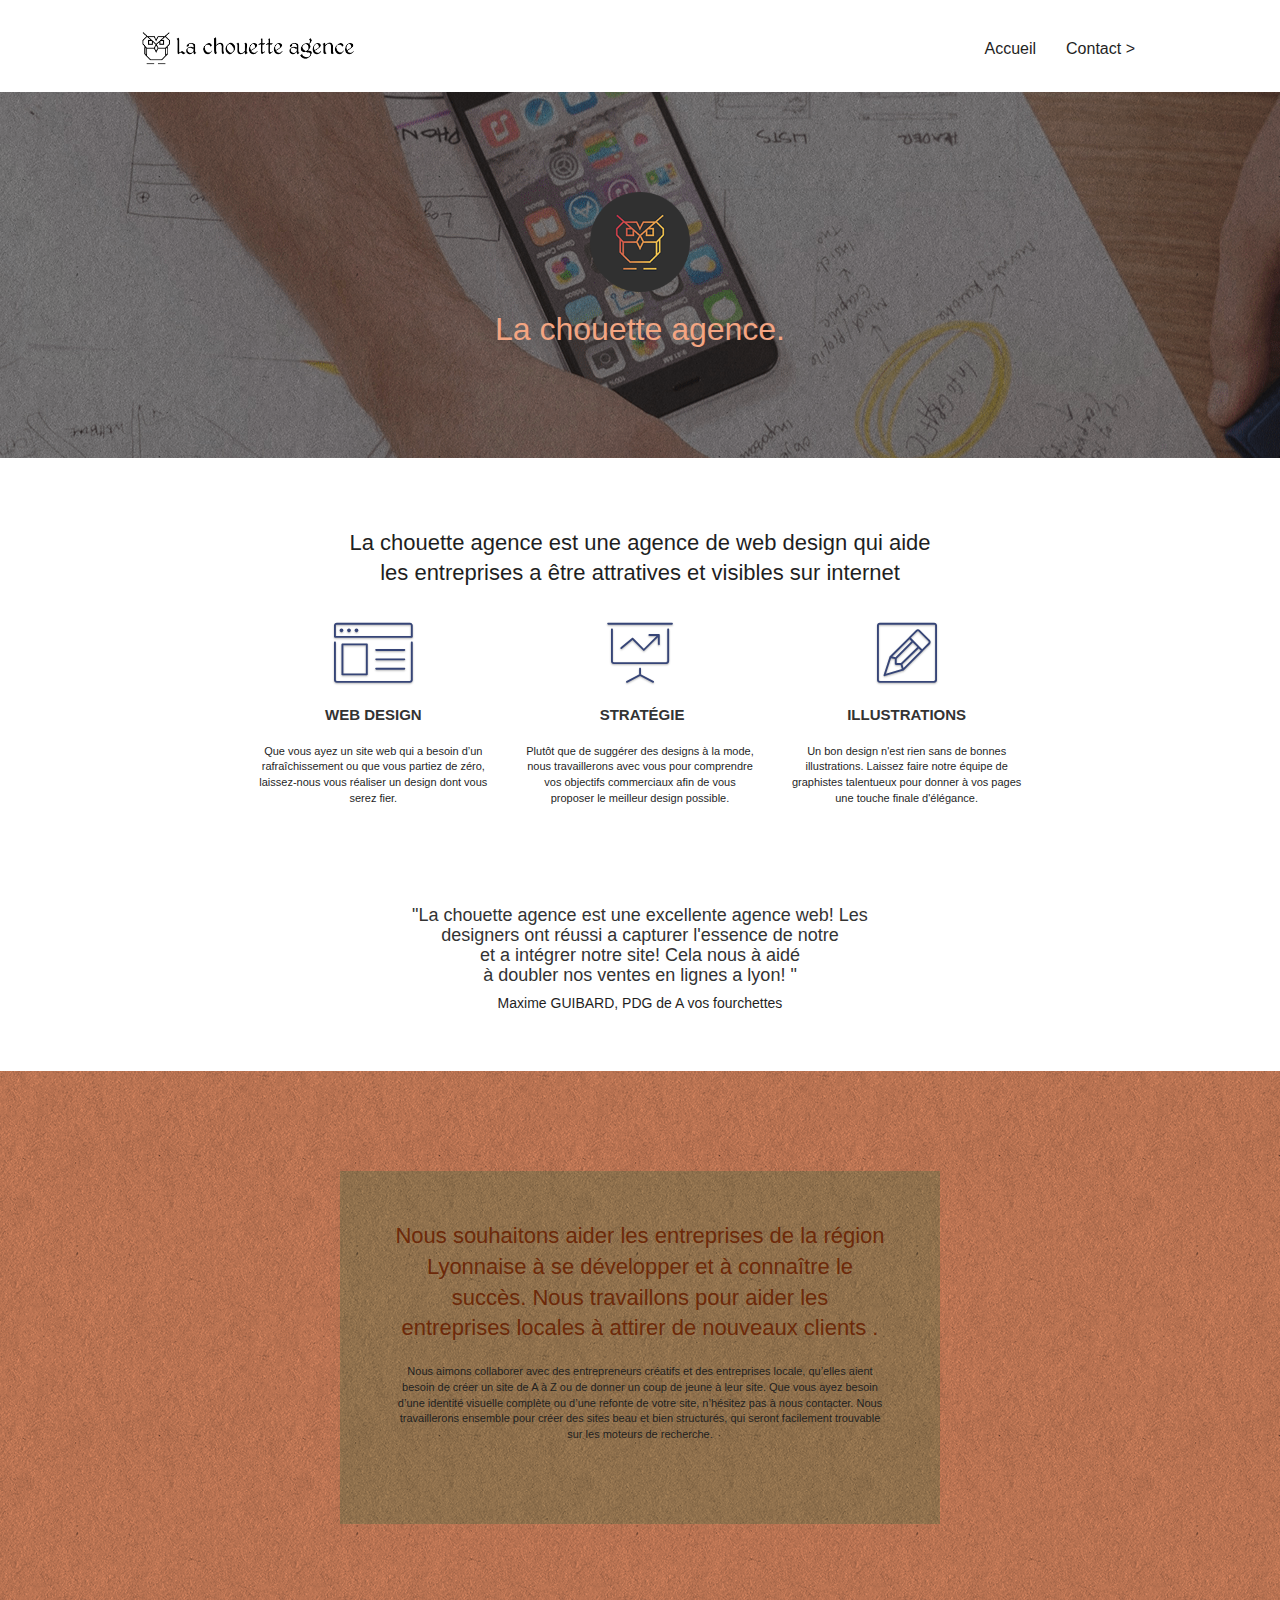
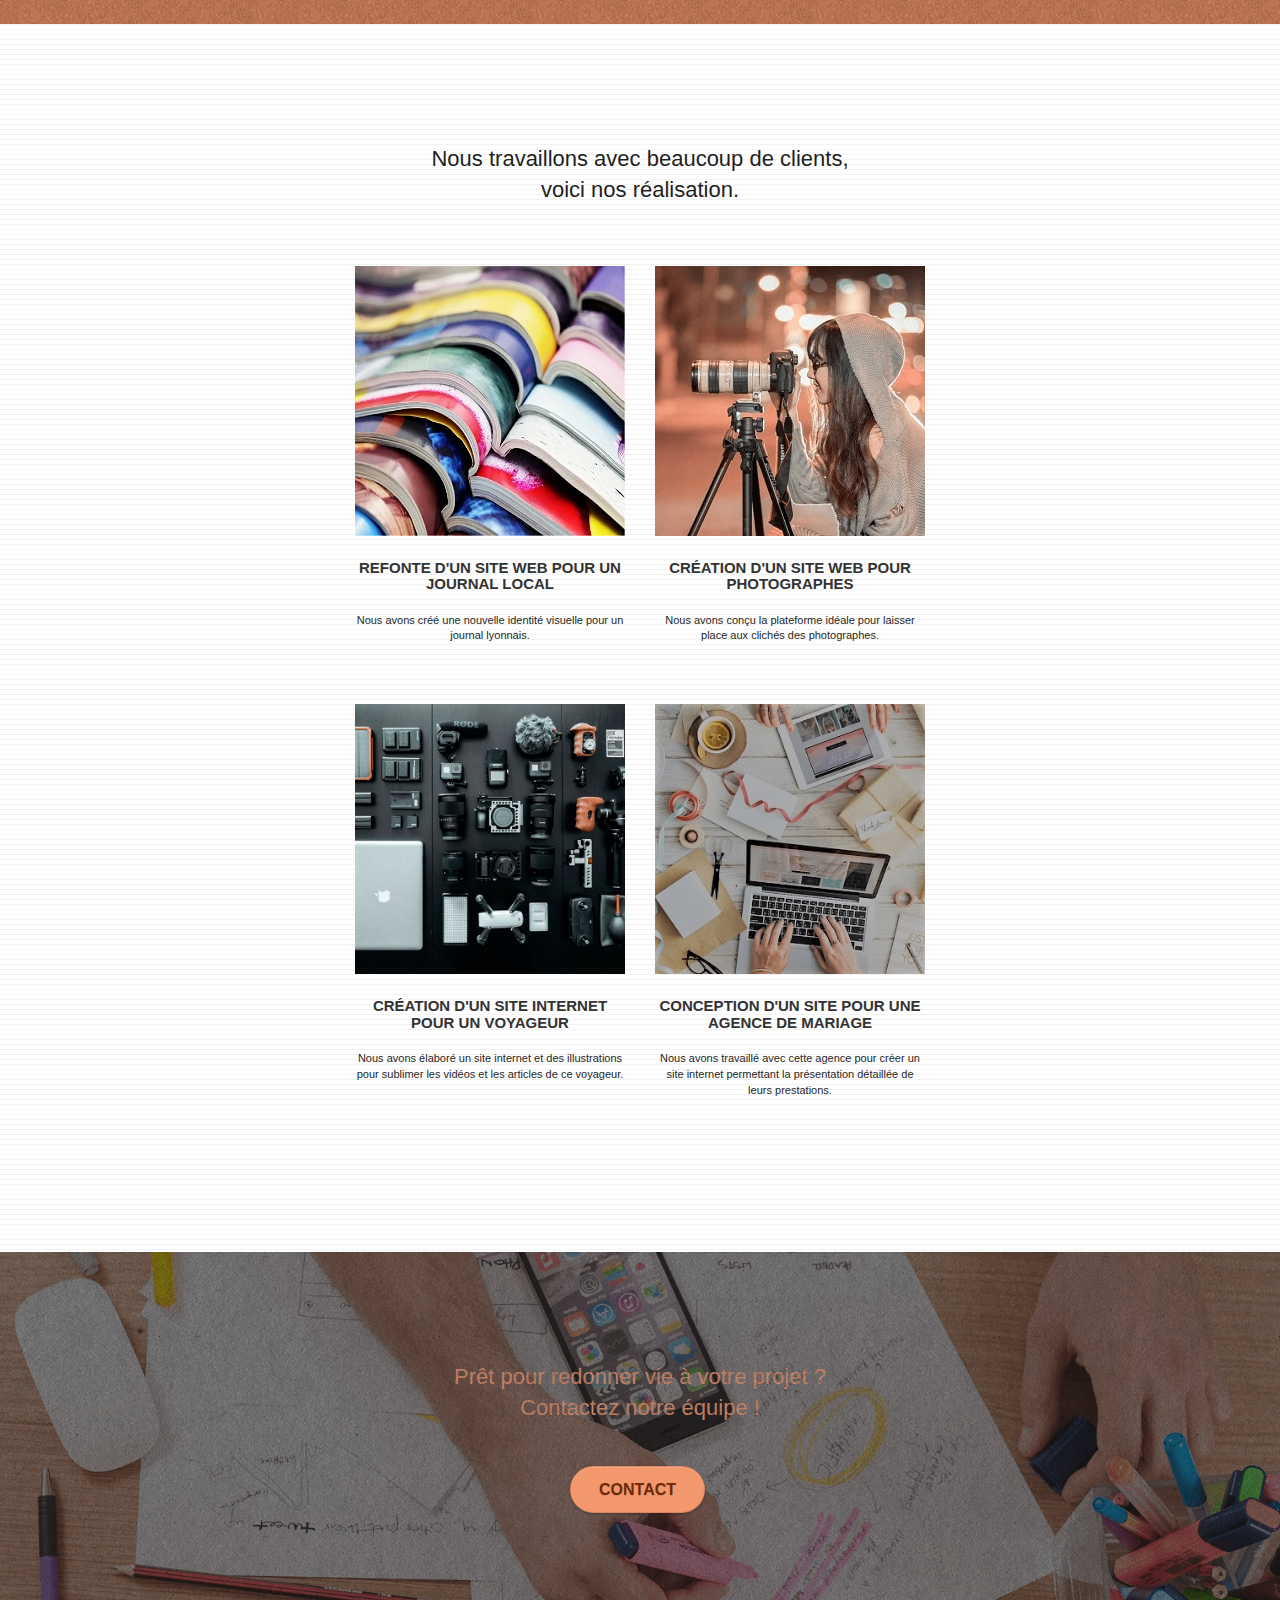
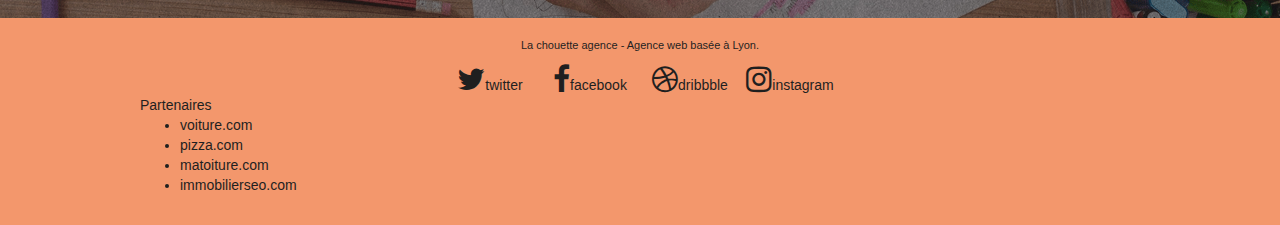
<file: index.html>
<!doctype html>
<html lang="fr" prefix="og: http://ogp.me/ns#">
<head>

	<meta property="og:title" content="la chouette agence" />
	<meta property="og:type" content="site" />
	<meta property="og:url" content="https://fredericklouison.github.io/la-chouette-agence/index.html" />
	<meta property="og:image" content="https://fredericklouison.github.io/la-chouette-agence/img/logo.png" />

	<meta name="twitter:card" content="product">
	<meta name="twitter:site" content="@lachouetteagence">
	<meta name="twitter:title" content="la chouette agence">
	<meta name="twitter:description" content="Nous sommes ravis que vous souhaitiez collaborer avec notre agence.Parlez-nous de votre projet en complétant le formulaire ci-dessous.">
	<meta name="twitter:image" content="https://fredericklouison.github.io/la-chouette-agence/img/logo.png">
	
    <meta charset="utf-8">
    <meta name="keywords" content="Entreprise webdesign lyon,seo, google, site web, site internet, agence design Lyon">
    <meta name="description" content="Nous aimons collaborer avec des entrepreneurs créatifs et des entreprises locale, qu’elles aient besoin de créer un site de A à Z ou de donner un coup de jeune à leur site.">
    <meta name="viewport" content="width=device-width, initial-scale=1.0, viewport-fit=cover">
    <link rel="shortcut icon" type="image/png" href="favicon.jpg">
    
	<link rel="stylesheet" type="text/css" href="./css/bootstrap.min.css">
	<link rel="stylesheet" type="text/css" href="style.css">
	<link rel="stylesheet" type="text/css" href="./css/font-awesome.css">
	<link rel="stylesheet" type="text/css" href="./css/et-line.css">
	
    
	<script src="./js/jquery-2.1.0.js"async></script>
	<script src="./js/bootstrap.min.js" async></script>
	<script src="./js/blocs.min.js" async></script>
	<script src="./js/jquery.touchSwipe.js" async></script>
	<script src="./js/gmaps.js" async></script>
    <title>Entreprise webdesign Lyon-La chouette agence </title>

    
<!-- Analytics -->
 
<!-- Analytics END -->
    
</head>
<body>
<!-- Principal conteneur -->
<div class="page-container">
    
<!-- bloc-0 -->
<div class="bloc bgc-white l-bloc " id="bloc-0">
	<div class="container bloc-sm">

		<nav class="navbar row">
			<div class="navbar-header">
				
				<a class="navbar-brand" href="index.html"><img src="img/la-chouette-agence.png" alt="lyon web design logo agence web meilleure agence" height="40" /></a>
				<button id="nav-toggle" type="button" class="ui-navbar-toggle navbar-toggle" data-toggle="collapse" data-target=".navbar-1">
					<span class="sr-only">Toggle navigation</span><span class="icon-bar"></span><span class="icon-bar"></span><span class="icon-bar"></span>
				</button>
			</div>
			<div class="collapse navbar-collapse navbar-1 special-dropdown-nav">
				<ul class="site-navigation nav navbar-nav">
					<li>
						<a href="index.html">Accueil</a>
					</li>
					<li>
						<a href="contact.html">Contact &gt;</a>
					</li>
				</ul>
			</div>
		</nav>
	</div>
</div>
<!-- bloc-0 END -->

<!-- bloc-1-presentation -->
<div class="bloc bgc-dark-slate-blue bg-banniere d-bloc bg-t-edge bloc-bg-texture texture-paper b-parallax" id="bloc-1-hero">
	<div class="container bloc-lg">
		<div class="row tight-width-whitespace">
			<div class="col-sm-12">
				<img src="img/logo.png" class="center-block image-resize-mode" width="100" alt="La chouette agence, agence web lyon, création logo lyon" />
				<h1 class="text-center hero-bloc-text tc-yellow ">
					La chouette agence.
				</h1>
				
			</div>
		</div>
	</div>
</div>
<!-- bloc-1-presentation END -->

<!-- bloc-2-services -->
<div class="bloc bgc-white l-bloc" id="bloc-2-services">
	<div class="container bloc-md">
		<div class="row">
			<div class="col-sm-12 text-center">
				<H2>La chouette agence est une agence de web design qui aide <br> les entreprises a être attratives et visibles sur internet</H2>
			</div>
		</div>
		<div class="row voffset-lg med-width-whitespace">
			<div class="col-sm-4">
				<div class="text-center">
					<span class="et-icon-browser sm-shadow icon-dark-slate-blue icons icon-lg"></span>
				</div>
				<h3 class="mg-md text-center">
					Web design
				</h3>
				<p class="text-center ">
					Que vous ayez un site web qui a besoin d&rsquo;un rafraîchissement ou que vous partiez de zéro, laissez-nous vous réaliser un design dont vous serez fier.
				</p>
			</div>
			<div class="col-sm-4">
				<div class="text-center">
					<span class="et-icon-presentation sm-shadow icon-dark-slate-blue icons icon-lg"></span>
				</div>
				<h3 class="mg-md text-center">
					&nbsp;Stratégie
				</h3>
				<p class="text-center ">
					Plutôt que de suggérer des designs à la mode, nous travaillerons avec vous pour comprendre vos objectifs commerciaux afin de vous proposer le meilleur design possible.<br>
				</p>
			</div>
			<div class="col-sm-4">
				<div class="text-center">
					<span class="et-icon-edit sm-shadow icon-dark-slate-blue icons icon-lg"></span>
				</div>
				<h3 class="mg-md text-center">
					Illustrations
				</h3>
				<p class="text-center ">
					Un bon design n'est rien sans de bonnes illustrations. Laissez faire notre équipe de graphistes talentueux pour donner à vos pages une touche finale d'élégance.
				</p>
			</div>
		</div>
		<div class="row voffset-lg voffset">
			<div class="col-xs-12 col-md-8 col-md-offset-2 text-center">
				<h4>"La chouette agence est une excellente agence web! Les <br> designers ont réussi a capturer l'essence de notre <br> et a intégrer notre site! Cela nous à aidé <br> à doubler nos ventes en lignes a lyon! "</h4>
				<h5>Maxime GUIBARD, PDG de A vos fourchettes</h5>
			</div>
		</div>
	</div>
</div>
<!-- bloc-2-services END -->

<!-- bloc-3-what-i-do -->
<div class="bloc tc-white bgc-atomic-tangerine bg-presentation d-bloc bloc-bg-texture texture-paper b-parallax" id="bloc-3-what-i-do">
	<div class="container bloc-lg">
		<div class="row tight-width-whitespace black-background">
			<div class="col-sm-12">
				<h2 class="mg-md text-center tc-white">
					Nous souhaitons aider les entreprises de la région Lyonnaise à se développer et à connaître le succès. Nous travaillons pour aider les entreprises locales à attirer de nouveaux clients .<br>
				</h2>
				<p class="text-center white">
					Nous aimons collaborer avec des entrepreneurs créatifs et des entreprises locale, qu’elles aient besoin de créer un site de A à Z ou de donner un coup de jeune à leur site. Que vous ayez besoin d’une identité visuelle complète ou d’une refonte de votre site, n’hésitez pas à nous contacter. Nous travaillerons ensemble pour créer des sites beau et bien structurés, qui seront facilement trouvable sur les moteurs de recherche. <br><br><br>
				</p>
			</div>
		</div>
	</div>
</div>
<!-- bloc-3-what-i-do END -->

<!-- bloc-4-portfolio -->
<div class="bloc bgc-white bg-lines-h2-bg bg-repeat l-bloc" id="bloc-4-portfolio">
	<div class="container bloc-lg">
		<div class="row">
			<div class="col-sm-12 text-center">
				<h2>Nous travaillons avec beaucoup de clients, <br> voici nos réalisation.</h2>
			</div>
		</div>
		<div class="row tight-width-whitespace portfolio-row">
			<div class="col-sm-6">
				<a href="#" data-lightbox="img/1.png" data-gallery-id="gallery-1" data-caption="Refonte d'un site web pour un journal local" data-frame="snapshot-lb"><img src="img/1.png" alt="lyon web design logo agence web meilleure agence et refonte site web journal" class="img-responsive portfolio-thumb" /></a>
				<h3 class="mg-md text-center">
					Refonte d'un site web pour un journal local
				</h3>
				<p class="text-center">
					Nous avons créé une nouvelle identité visuelle pour un journal lyonnais.
				</p>
			</div>
			<div class="col-sm-6">
				<a href="#" data-lightbox="img/2.png" data-gallery-id="gallery-1" data-caption="Création d'un site web pour photographes" data-frame="snapshot-lb"><img src="img/2.png" class="img-responsive portfolio-thumb" alt="lyon web design logo agence web meilleure agence, Création d'un site web pour photographes" /></a>
				<h3 class="mg-md text-center">
					Création d'un site web pour photographes
				</h3>
				<p class="text-center">
					Nous avons conçu la plateforme idéale pour laisser place aux clichés des photographes.
				</p>
			</div>
		</div>
		<div class="row tight-width-whitespace portfolio-row">
			<div class="col-sm-6">
				<a href="#" data-lightbox="img/3.png" data-gallery-id="gallery-1" data-caption="Création d'un site internet pour un voyageur" data-frame="snapshot-lb"><img src="img/3.png" class="img-responsive portfolio-thumb" alt="lyon web design logo agence web meilleure agence, Création d'un site web pour voyageur"/></a>
				<h3 class="mg-md text-center">
					Création d'un site internet pour un voyageur
				</h3>
				<p class="text-center">
					Nous avons élaboré un site internet et des illustrations pour sublimer les vidéos et les articles de ce voyageur.
				</p>
			</div>
			<div class="col-sm-6">
				<a href="#" data-lightbox="img/4.png" data-gallery-id="gallery-1" data-caption="Conception d'un site pour une agence de mariage" data-frame="snapshot-lb"><img src="img/4.png" class="img-responsive portfolio-thumb" alt="lyon web design logo agence web meilleure agence, Création d'un site web pour agence de mariage" /></a>
				<h3 class="mg-md text-center">
					Conception d'un site pour une agence de mariage
				</h3>
				<p class="text-center">
					Nous avons travaillé avec cette agence pour créer un site internet permettant la présentation détaillée de leurs prestations.
				</p>
			</div>
		</div>
	</div>
</div>
<!-- bloc-4-portfolio END -->

<!-- bloc-5-cta -->
<div class="bloc bgc-dark-slate-blue bg-banniere d-bloc bloc-bg-texture texture-paper" id="bloc-5-cta">
	<div class="container bloc-lg">
		<div class="row">
			<h2 class="mg-md text-center tc-yellow">
				Prêt pour redonner vie à votre projet ?<br>Contactez notre équipe !
			</h2>
			<div class="col-sm-12 text-center">
				<a href="contact.html" class="btn btn-atomic-tangerine btn-clean btn-rd btn-lg cta-hero">Contact</a>
			</div>
		</div>
	</div>
</div>
<!-- bloc-5-cta END -->

<!-- Footer - bloc-8 -->
<div class="bloc bgc-atomic-tangerine d-bloc" id="bloc-8">
	<div class="container bloc-sm">
		<div class="row">
			<div class="col-sm-12">
				<p class="text-center white">
					La chouette agence - Agence web basée à Lyon.<br>
				</p>
				<div class="row row-no-gutters social">
					<div class="col-sm-3">
						<div class="text-center">
							<a class="social" href="http://www.twitter.com"><span class="fa fa-twitter icon-md"></span>twitter</a>
						</div>
					</div>
					<div class="col-sm-3">
						<div class="text-center">
							<a class="social" href="http://www.facebook.com"><span class="fa fa-facebook icon-md"></span>facebook</a>
						</div>
					</div>
					<div class="col-sm-3">
						<div class="text-center">
							<a class="social" href="http://www.dribbble.com"><span class="fa fa-dribbble icon-md"></span>dribbble</a>
						</div>
					</div>
					<div class="col-sm-3">
						<div class="text-center">
							<a class="social" href="http://www.instagram.com"><span class="fa fa-instagram icon-md"></span>instagram</a>
						</div>
					</div>
				</div>
				<div class="row">
					<div class="col-sm-4">
						Partenaires
							<ul>
								<li><a href="voiture.com">voiture.com</a></li>
								<li><a href="pizza.com">pizza.com</a></li>
								<li><a href="matoiture.com">matoiture.com</a></li>
								<li><a href="immobilierseo.com">immobilierseo.com</a></li>
							</ul>		
					</div>
				</div>
			</div>
		</div>
	</div>
</div>
<!-- Footer - bloc-8 END -->

</div>
<!-- Principal conteneur END -->
    

</body>
</html>
</file>
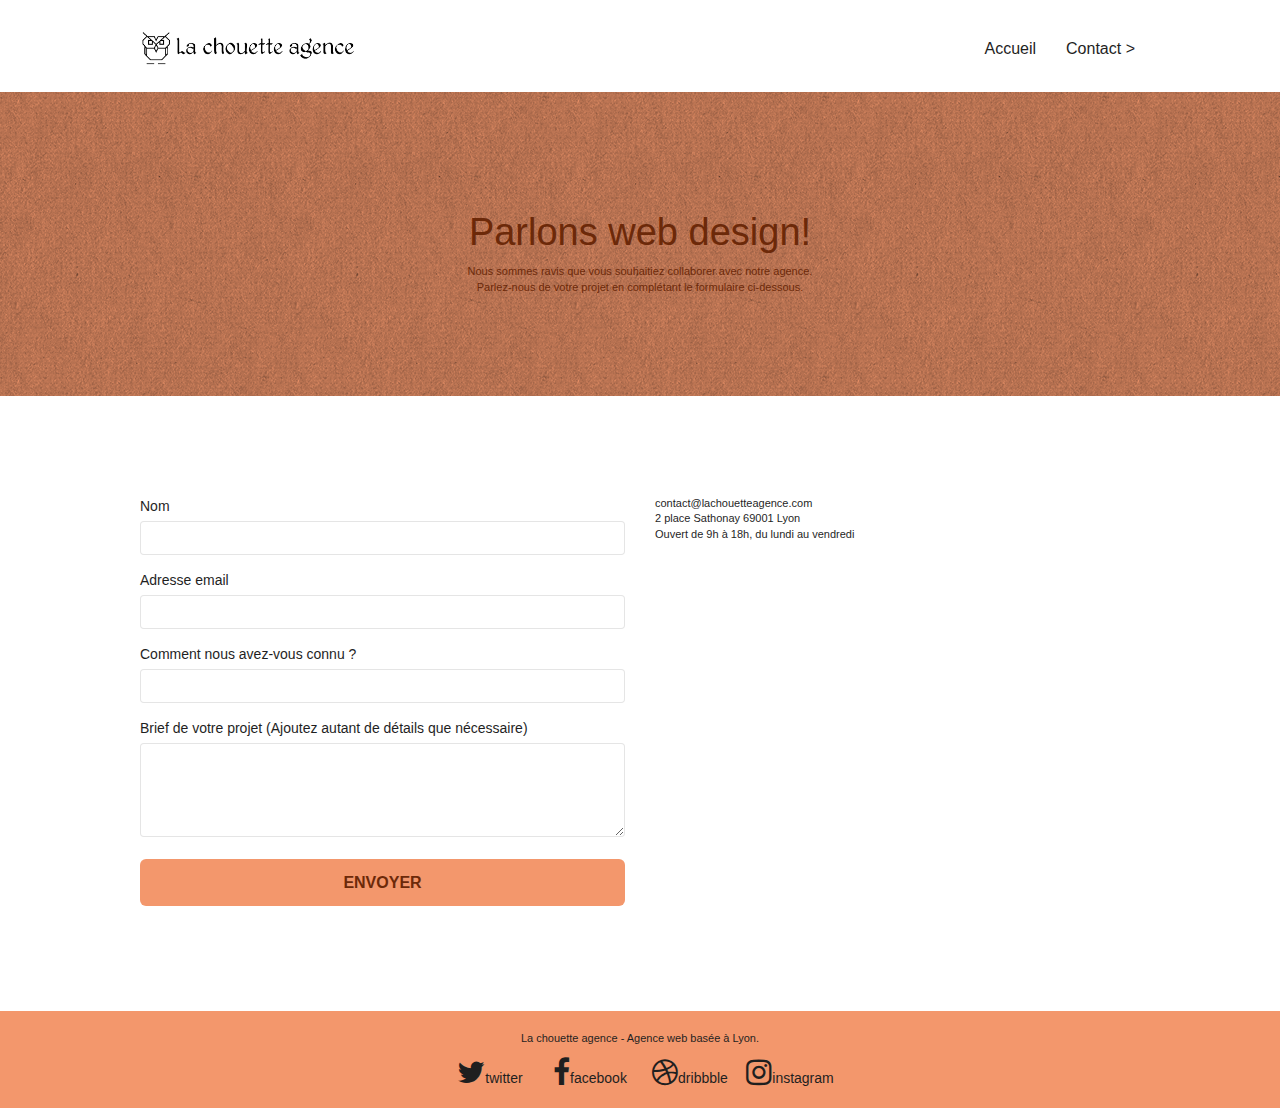
<file: contact.html>
<!doctype html>
<html lang="fr" prefix="og: http://ogp.me/ns#">
<head>
	<meta property="og:title" content="The Rock" />
	<meta property="og:type" content="video.movie" />
	<meta property="og:url" content="https://fredericklouison.github.io/la-chouette-agence/index.html" />
	<meta property="og:image" content="https://fredericklouison.github.io/la-chouette-agence/images/logo.png" />

	<meta name="twitter:card" content="product">
	<meta name="twitter:site" content="@lachouetteagence">
	<meta name="twitter:title" content="la chouette agence">
	<meta name="twitter:description" content="Nous sommes ravis que vous souhaitiez collaborer avec notre agence.Parlez-nous de votre projet en complétant le formulaire ci-dessous.">
	<meta name="twitter:image" content="https://fredericklouison.github.io/la-chouette-agence/images/logo.png">
	
	<meta charset="utf-8">
    <meta name="keywords" content="conatct,Entreprise webdesign lyon,seo, google, site web, site internet, agence design Lyon">
    <meta name="description" content="Nous sommes ravis que vous souhaitiez collaborer avec notre agence.Parlez-nous de votre projet en complétant le formulaire ci-dessous.">
    <meta name="viewport" content="width=device-width, initial-scale=1.0, viewport-fit=cover">
    <link rel="shortcut icon" type="image/png" href="favicon.jpg">

	<link rel="stylesheet" type="text/css" href="./css/bootstrap.min.css">
	<link rel="stylesheet" type="text/css" href="style.css">
	<link rel="stylesheet" type="text/css" href="./css/font-awesome.css">
	<link rel="stylesheet" type="text/css" href="./css/et-line.css">
	
    
	<script src="./js/jquery-2.1.0.js"></script>
	<script src="./js/bootstrap.min.js"></script>
	<script src="./js/blocs.min.js"></script>
	<script src="./js/jqBootstrapValidation.js"></script>
	<script src="./js/formHandler.js"></script>
	<title>Entreprise webdesign Lyon-contact</title>
    
<!-- Analytics -->
 
<!-- Analytics END -->
    
</head>
<body>
<!-- Principal conteneur -->
<div class="page-container">
    
<!-- bloc-0 -->
<div class="bloc bgc-white l-bloc " id="bloc-0">
	<div class="container bloc-sm">
		<nav class="navbar row">
			<div class="navbar-header">
				<a class="navbar-brand" href="index.html"><img src="img/la-chouette-agence.png" alt="lyon web design logo" height="40" /></a>
				<button id="nav-toggle" type="button" class="ui-navbar-toggle navbar-toggle" data-toggle="collapse" data-target=".navbar-1">
					<span class="sr-only">Toggle navigation</span><span class="icon-bar"></span><span class="icon-bar"></span><span class="icon-bar"></span>
				</button>
			</div>
			<div class="collapse navbar-collapse navbar-1 special-dropdown-nav">
				<ul class="site-navigation nav navbar-nav">
					<li>
						<a href="index.html">Accueil</a>
					</li>
					<li>
						<a href="contact.html">Contact &gt;</a>
					</li>
				</ul>
			</div>
		</nav>
	</div>
</div>
<!-- bloc-0 END -->

<!-- bloc-6 -->
<div class="bloc bg-dots-bg bg-repeat bgc-atomic-tangerine d-bloc bloc-bg-texture texture-paper" id="bloc-6">
	<div class="container bloc-lg">
		<div class="row">
			<div class="col-sm-12">
				<h1 class="text-center hero-bloc-text tc-white">
					Parlons web design!
				</h1>
				<p class="text-center mg-lg tc-white tight-width-whitespace">
					Nous sommes ravis que vous souhaitiez collaborer avec notre agence.<br>
					Parlez-nous de votre projet en complétant le formulaire ci-dessous.
				</p>
			</div>
		</div>
	</div>
</div>
<!-- bloc-6 END -->

<!-- bloc-7 -->
<div class="bloc bgc-white l-bloc" id="bloc-7">
	<div class="container bloc-lg">
		<div class="row">
			<div class="col-sm-6">
				<form id="form_1" novalidate >
					<div class="form-group">
						<label for="name">
							Nom
						</label>
						<input id="name" class="form-control" required />
					</div>
					<div class="form-group">
						<label for="email">
							Adresse email
						</label>
						<input id="email" class="form-control" type="email" required />
					</div>
					<div class="form-group">
						<label for="input_504">
							Comment nous avez-vous connu ?
						</label>
						<input class="form-control" type="email" required id="input_504" />
					</div>
					<div class="form-group">
						<label for="message">
							Brief de votre projet (Ajoutez autant de détails que nécessaire)<br>
						</label><textarea id="message" class="form-control" rows="4" cols="50" required></textarea>
					</div> 
					<button class="bloc-button btn btn-lg btn-block cta-hero btn-atomic-tangerine" type="submit">
						Envoyer
					</button>
				</form>
			</div>
			<div class="col-sm-6">
				<p>
					contact@lachouetteagence.com<br>2 place Sathonay 69001 Lyon<br>Ouvert de 9h à 18h, du lundi au vendredi<br>
				</p>
			</div>
		</div>
	</div>
</div>
<!-- bloc-7 END -->

<!-- ScrollToTop Button -->
<a class="bloc-button btn btn-d scrollToTop" onclick="scrollToTarget('1')"><span class="fa fa-chevron-up"></span></a>
<!-- ScrollToTop Button END-->


<!-- Footer - bloc-8 -->
<div class="bloc bgc-atomic-tangerine d-bloc" id="bloc-8">
	<div class="container bloc-sm">
		<div class="row">
			<div class="col-sm-12">
				<p class="text-center white">
					La chouette agence - Agence web basée à Lyon.<br>
				</p>
				<div class="row row-no-gutters social">
					<div class="col-sm-3">
						<div class="text-center">
							<a class="social" href="http://www.twitter.com"><span class="fa fa-twitter icon-md"></span>twitter</a>
						</div>
					</div>
					<div class="col-sm-3">
						<div class="text-center">
							<a class="social" href="http://www.facebook.com"><span class="fa fa-facebook icon-md"></span>facebook</a>
						</div>
					</div>
					<div class="col-sm-3">
						<div class="text-center">
							<a class="social" href="http://www.dribbble.com"><span class="fa fa-dribbble icon-md"></span>dribbble</a>
						</div>
					</div>
					<div class="col-sm-3">
						<div class="text-center">
							<a class="social" href="http://www.instagram.com"><span class="fa fa-instagram icon-md"></span>instagram</a>
						</div>
					</div>
				</div>
			</div>
		</div>
	</div>
</div>
<!-- Footer - bloc-8 END -->

</div>
<!-- Principal conteneur END -->
    

</body>
</html>
</file>
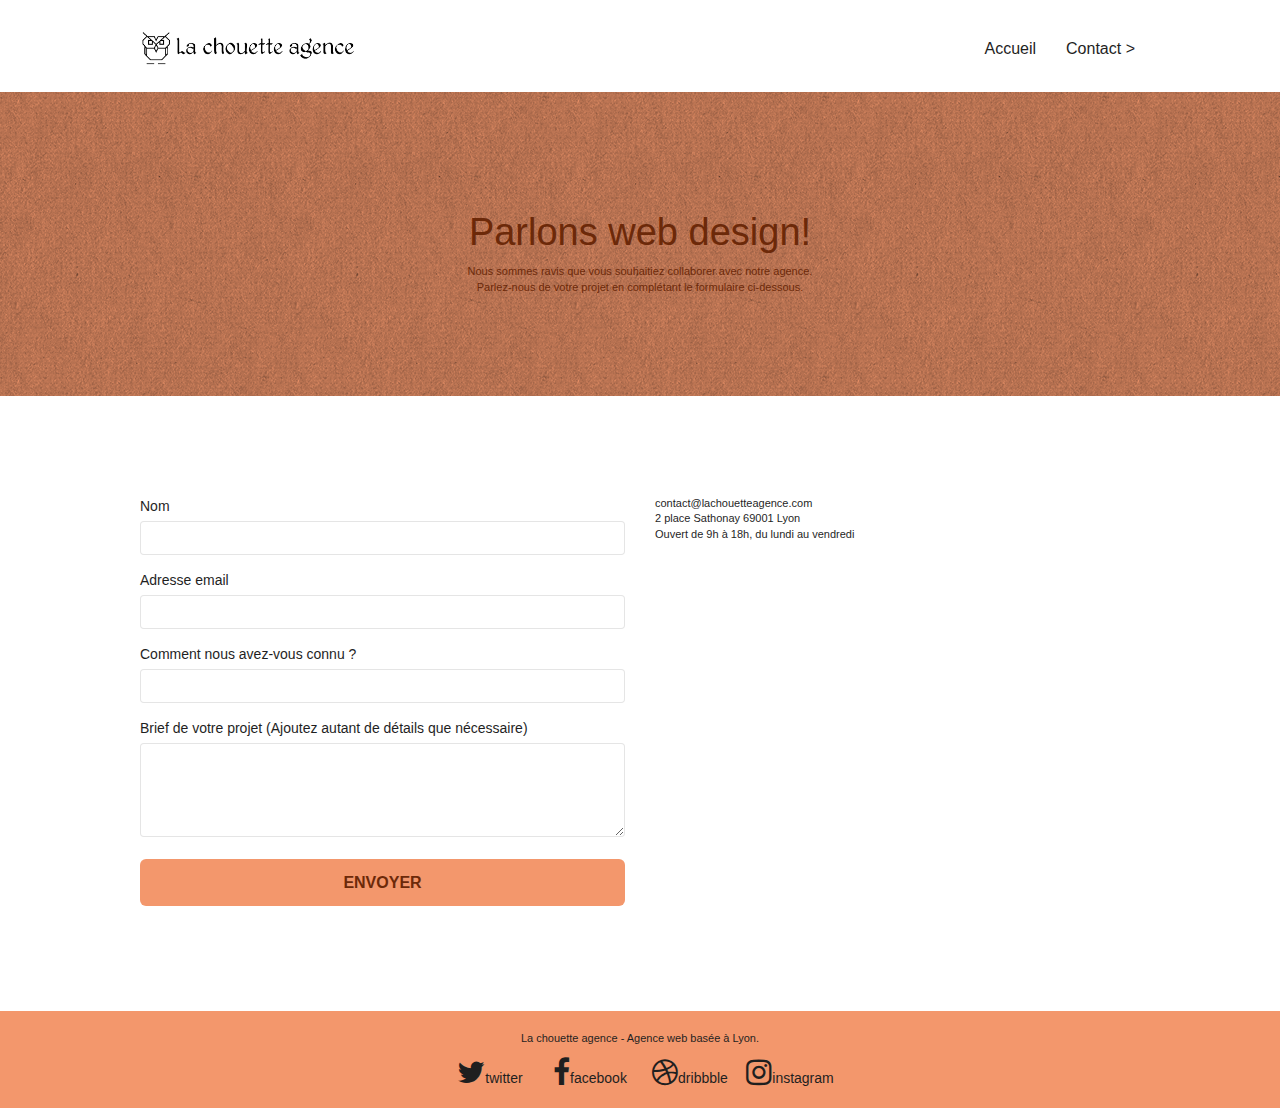
<file: page2.html>
<!doctype html>
<html lang="fr" prefix="og: http://ogp.me/ns#">
<head>
	<meta property="og:title" content="The Rock" />
	<meta property="og:type" content="video.movie" />
	<meta property="og:url" content="https://fredericklouison.github.io/la-chouette-agence/index.html" />
	<meta property="og:image" content="https://fredericklouison.github.io/la-chouette-agence/images/logo.png" />

	<meta name="twitter:card" content="product">
	<meta name="twitter:site" content="@lachouetteagence">
	<meta name="twitter:title" content="la chouette agence">
	<meta name="twitter:description" content="Nous sommes ravis que vous souhaitiez collaborer avec notre agence.Parlez-nous de votre projet en complétant le formulaire ci-dessous.">
	<meta name="twitter:image" content="https://fredericklouison.github.io/la-chouette-agence/images/logo.png">
	
	<meta charset="utf-8">
    <meta name="keywords" content="conatct,Entreprise webdesign lyon,seo, google, site web, site internet, agence design Lyon">
    <meta name="description" content="Nous sommes ravis que vous souhaitiez collaborer avec notre agence.Parlez-nous de votre projet en complétant le formulaire ci-dessous.">
    <meta name="viewport" content="width=device-width, initial-scale=1.0, viewport-fit=cover">
    <link rel="shortcut icon" type="image/png" href="favicon.jpg">

	<link rel="stylesheet" type="text/css" href="./css/bootstrap.min.css">
	<link rel="stylesheet" type="text/css" href="style.css">
	<link rel="stylesheet" type="text/css" href="./css/font-awesome.css">
	<link rel="stylesheet" type="text/css" href="./css/et-line.css">
	
    
	<script src="./js/jquery-2.1.0.js"></script>
	<script src="./js/bootstrap.min.js"></script>
	<script src="./js/blocs.min.js"></script>
	<script src="./js/jqBootstrapValidation.js"></script>
	<script src="./js/formHandler.js"></script>
	<title>Entreprise webdesign Lyon-contact</title>
    
<!-- Analytics -->
 
<!-- Analytics END -->
    
</head>
<body>
<!-- Principal conteneur -->
<div class="page-container">
    
<!-- bloc-0 -->
<div class="bloc bgc-white l-bloc " id="bloc-0">
	<div class="container bloc-sm">
		<nav class="navbar row">
			<div class="navbar-header">
				<a class="navbar-brand" href="index.html"><img src="img/la-chouette-agence.png" alt="lyon web design logo" height="40" /></a>
				<button id="nav-toggle" type="button" class="ui-navbar-toggle navbar-toggle" data-toggle="collapse" data-target=".navbar-1">
					<span class="sr-only">Toggle navigation</span><span class="icon-bar"></span><span class="icon-bar"></span><span class="icon-bar"></span>
				</button>
			</div>
			<div class="collapse navbar-collapse navbar-1 special-dropdown-nav">
				<ul class="site-navigation nav navbar-nav">
					<li>
						<a href="index.html">Accueil</a>
					</li>
					<li>
						<a href="page2.html">Contact &gt;</a>
					</li>
				</ul>
			</div>
		</nav>
	</div>
</div>
<!-- bloc-0 END -->

<!-- bloc-6 -->
<div class="bloc bg-dots-bg bg-repeat bgc-atomic-tangerine d-bloc bloc-bg-texture texture-paper" id="bloc-6">
	<div class="container bloc-lg">
		<div class="row">
			<div class="col-sm-12">
				<h1 class="text-center hero-bloc-text tc-white">
					Parlons web design!
				</h1>
				<p class="text-center mg-lg tc-white tight-width-whitespace">
					Nous sommes ravis que vous souhaitiez collaborer avec notre agence.<br>
					Parlez-nous de votre projet en complétant le formulaire ci-dessous.
				</p>
			</div>
		</div>
	</div>
</div>
<!-- bloc-6 END -->

<!-- bloc-7 -->
<div class="bloc bgc-white l-bloc" id="bloc-7">
	<div class="container bloc-lg">
		<div class="row">
			<div class="col-sm-6">
				<form id="form_1" novalidate >
					<div class="form-group">
						<label for="name">
							Nom
						</label>
						<input id="name" class="form-control" required />
					</div>
					<div class="form-group">
						<label for="email">
							Adresse email
						</label>
						<input id="email" class="form-control" type="email" required />
					</div>
					<div class="form-group">
						<label for="input_504">
							Comment nous avez-vous connu ?
						</label>
						<input class="form-control" type="email" required id="input_504" />
					</div>
					<div class="form-group">
						<label for="message">
							Brief de votre projet (Ajoutez autant de détails que nécessaire)<br>
						</label><textarea id="message" class="form-control" rows="4" cols="50" required></textarea>
					</div> 
					<button class="bloc-button btn btn-lg btn-block cta-hero btn-atomic-tangerine" type="submit">
						Envoyer
					</button>
				</form>
			</div>
			<div class="col-sm-6">
				<p>
					contact@lachouetteagence.com<br>2 place Sathonay 69001 Lyon<br>Ouvert de 9h à 18h, du lundi au vendredi<br>
				</p>
			</div>
		</div>
	</div>
</div>
<!-- bloc-7 END -->

<!-- ScrollToTop Button -->
<a class="bloc-button btn btn-d scrollToTop" onclick="scrollToTarget('1')"><span class="fa fa-chevron-up"></span></a>
<!-- ScrollToTop Button END-->


<!-- Footer - bloc-8 -->
<div class="bloc bgc-atomic-tangerine d-bloc" id="bloc-8">
	<div class="container bloc-sm">
		<div class="row">
			<div class="col-sm-12">
				<p class="text-center white">
					La chouette agence - Agence web basée à Lyon.<br>
				</p>
				<div class="row row-no-gutters social">
					<div class="col-sm-3">
						<div class="text-center">
							<a class="social" href="http://www.twitter.com"><span class="fa fa-twitter icon-md"></span>twitter</a>
						</div>
					</div>
					<div class="col-sm-3">
						<div class="text-center">
							<a class="social" href="http://www.facebook.com"><span class="fa fa-facebook icon-md"></span>facebook</a>
						</div>
					</div>
					<div class="col-sm-3">
						<div class="text-center">
							<a class="social" href="http://www.dribbble.com"><span class="fa fa-dribbble icon-md"></span>dribbble</a>
						</div>
					</div>
					<div class="col-sm-3">
						<div class="text-center">
							<a class="social" href="http://www.instagram.com"><span class="fa fa-instagram icon-md"></span>instagram</a>
						</div>
					</div>
				</div>
			</div>
		</div>
	</div>
</div>
<!-- Footer - bloc-8 END -->

</div>
<!-- Principal conteneur END -->
    

</body>
</html>
</file>
<file: style.css>
body {
    margin: 0;
    padding: 0;
    background: #FFF;
    overflow-x: hidden;
    -webkit-font-smoothing: antialiased;
    -moz-osx-font-smoothing: grayscale;
}

a,
button {
    transition: all .3s ease-in-out;
    outline: none!important;
}

a:hover {
    text-decoration: none;
    cursor: pointer;
}

#page-loading-blocs-notifaction {
    position: fixed;
    top: 0;
    bottom: 0;
    width: 100%;
    z-index: 100000;
    background: #FFFFFF url("img/pageload-spinner.gif") no-repeat center center;
}

.bloc {
    width: 100%;
    clear: both;
    background: 50% 50% no-repeat;
    padding: 0 50px;
    -webkit-background-size: cover;
    -moz-background-size: cover;
    -o-background-size: cover;
    background-size: cover;
    position: relative;
}

.bloc .container {
    padding-left: 0;
    padding-right: 0;
}

.bloc-lg {
    padding: 100px 50px;
}

.bloc-md {
    padding: 50px;
}

.bloc-sm {
    padding: 20px 50px;
}

.bg-center,
.bg-l-edge,
.bg-r-edge,
.bg-t-edge,
.bg-b-edge,
.bg-tl-edge,
.bg-bl-edge,
.bg-tr-edge,
.bg-br-edge,
.bg-repeat {
    -webkit-background-size: auto!important;
    -moz-background-size: auto!important;
    -o-background-size: auto!important;
    background-size: auto!important;
}

.bg-repeat {
    background: repeat;
}

.bg-t-edge {
    background: top no-repeat;
}

.bloc-bg-texture::before {
    content: "";
    background-size: 2px 2px;
    position: absolute;
    top: 0;
    bottom: 0;
    left: 0;
    right: 0;
}

.texture-paper::before {
    background: url("img/texture-paper.png");
    background-size: 280px 280px;
}

.b-parallax {
    background-attachment: fixed;
}

.d-bloc {
    color:#1F1F1F;
}

.d-bloc button:hover {
    color: #1F1F1F;
}

.d-bloc .icon-round,
.d-bloc .icon-square,
.d-bloc .icon-rounded,
.d-bloc .icon-semi-rounded-a,
.d-bloc .icon-semi-rounded-b {
    border-color:#1F1F1F;
}

.d-bloc .divider-h span {
    border-color: #1F1F1F;
}

.d-bloc .a-btn,
.d-bloc .navbar a,
.d-bloc .navbar-brand,
.d-bloc a .icon-sm,
.d-bloc a .icon-md,
.d-bloc a .icon-lg,
.d-bloc a .icon-xl,
.d-bloc h1 a,
.d-bloc h2 a,
.d-bloc h3 a,
.d-bloc h4 a,
.d-bloc h5 a,
.d-bloc h6 a,
.d-bloc p a {
    color:#1F1F1F;
}

.d-bloc .a-btn:hover,
.d-bloc .navbar a:hover,
.d-bloc .navbar-brand:hover,
.d-bloc a:hover .icon-sm,
.d-bloc a:hover .icon-md,
.d-bloc a:hover .icon-lg,
.d-bloc a:hover .icon-xl,
.d-bloc h1 a:hover,
.d-bloc h2 a:hover,
.d-bloc h3 a:hover,
.d-bloc h4 a:hover,
.d-bloc h5 a:hover,
.d-bloc h6 a:hover,
.d-bloc p a:hover {
    color: #1F1F1F;
}

.d-bloc .navbar-toggle .icon-bar {
    background:#1F1F1F;
}

.d-bloc .btn-wire,
.d-bloc .btn-wire:hover {
    color:#1F1F1F;
    border-color: #1F1F1F;
}

.d-bloc .panel {
    color: rgba(0, 0, 0, .5);
}

.d-bloc .panel button:hover {
    color: rgba(0, 0, 0, .7);
}

.d-bloc .panel icon {
    border-color: rgba(0, 0, 0, .7);
}

.d-bloc .panel .divider-h span {
    border-color: rgba(0, 0, 0, .1);
}

.d-bloc .panel .a-btn {
    color: rgba(0, 0, 0, .6);
}

.d-bloc .panel .a-btn:hover {
    color: rgba(0, 0, 0, 1);
}

.d-bloc .panel .btn-wire,
.d-bloc .panel .btn-wire:hover {
    color: rgba(0, 0, 0, .7);
    border-color: rgba(0, 0, 0, .3);
}

.d-bloc .panel,
.l-bloc {
    color: rgba(0, 0, 0, .5);
}

.d-bloc .panel button:hover,
.l-bloc button:hover {
    color: rgba(0, 0, 0, .7);
}

.l-bloc .icon-round,
.l-bloc .icon-square,
.l-bloc .icon-rounded,
.l-bloc .icon-semi-rounded-a,
.l-bloc .icon-semi-rounded-b {
    border-color: rgba(0, 0, 0, .7);
}

.d-bloc .panel .divider-h span,
.l-bloc .divider-h span {
    border-color: rgba(0, 0, 0, .1);
}

.d-bloc .panel .a-btn,
.l-bloc .a-btn,
.l-bloc .navbar a,
.l-bloc .navbar-brand,
.l-bloc a .icon-sm,
.l-bloc a .icon-md,
.l-bloc a .icon-lg,
.l-bloc a .icon-xl,
.l-bloc h1 a,
.l-bloc h2 a,
.l-bloc h3 a,
.l-bloc h4 a,
.l-bloc h5 a,
.l-bloc h6 a,
.l-bloc p a {
    color: rgba(0, 0, 0, .6);
}

.d-bloc .panel .a-btn:hover,
.l-bloc .a-btn:hover,
.l-bloc .navbar a:hover,
.l-bloc .navbar-brand:hover,
.l-bloc a:hover .icon-sm,
.l-bloc a:hover .icon-md,
.l-bloc a:hover .icon-lg,
.l-bloc a:hover .icon-xl,
.l-bloc h1 a:hover,
.l-bloc h2 a:hover,
.l-bloc h3 a:hover,
.l-bloc h4 a:hover,
.l-bloc h5 a:hover,
.l-bloc h6 a:hover,
.l-bloc p a:hover {
    color: rgba(0, 0, 0, 1);
}

.l-bloc .navbar-toggle .icon-bar {
    color: rgba(0, 0, 0, .6);
}

.d-bloc .panel .btn-wire,
.d-bloc .panel .btn-wire:hover,
.l-bloc .btn-wire,
.l-bloc .btn-wire:hover {
    color: rgba(0, 0, 0, .7);
    border-color: rgba(0, 0, 0, .3);
}

.voffset {
    margin-top: 30px;
}

.voffset-lg {
    margin-top: 80px;
}

.row-no-gutters {
    margin-right: 0;
    margin-left: 0;
}

.row.row-no-gutters > [class^="col-"],
.row.row-no-gutters > [class*=" col-"] {
    padding-right: 0;
    padding-left: 0;
}

#bloc-1-hero h1 {
    font-size: 32px;
}

.navbar {
    margin-bottom: 0;
    z-index: 1;
}

.navbar-brand {
    height: auto;
    padding: 3px 15px;
    font-size: 25px;
    font-weight: normal;
    font-weight: 600;
    line-height: 44px;
}

.navbar-brand img {
    max-height: 200px;
    margin: 0 5px 0 0;
    display: inline;
}

.navbar-brand img[src$=svg] {
    min-width: 100px;
}

.nav-center .navbar-brand img {
    margin: 0;
}

.navbar .nav {
    padding-top: 2px;
    margin-right: -16px;
    float: right;
    z-index: 1;
}

.nav > li {
    float: left;
    margin-top: 4px;
    font-size: 16px;
}

.navbar-nav .open .dropdown-menu > li > a {
    text-align: inherit;
}

.nav > li a:hover,
.nav > li a:focus {
    background: transparent;
}

.navbar-toggle {
    margin: 10px 10px 0 0;
    border: 0px;
}

.navbar-toggle:hover {
    background: transparent!important;
}

.navbar-toggle .icon-bar {
    background-color: rgba(0, 0, 0, .5);
    width: 26px;
}

.nav-invert .navbar .nav {
    float: left;
}

.nav-invert .navbar-header,
.nav-invert .navbar-brand {
    float: right;
    position: relative;
    z-index: 2;
}

@media (min-width: 768px) {
    .site-navigation {
        position: absolute;
        top: 50%;
        right: 20px;
        transform: translate(0, -50%);
        -webkit-transform: translateY(-50%);
    }
    .nav > li .dropdown-menu a,
    .nav > li .dropdown-menu a:hover {
        color: #1F1F1F;
    }
    .nav-invert .site-navigation {
        left: 0;
        right: 0;
    }
    .nav-center {
        text-align: center;
    }
    .nav-center .navbar-header {
        width: 100%;
    }
    .nav-center .navbar-header,
    .nav-center .navbar-brand,
    .nav-center .nav > li {
        float: none;
        display: inline-block;
    }
    .nav-center .site-navigation {
        position: relative;
        width: 100%;
        right: 0;
        margin-right: 0px;
        margin-top: 20px;
    }
    .nav-center.mini-nav .navbar-toggle {
        float: none;
        margin: 10px auto 0;
    }
}

.nav > li > .dropdown a {
    background: none!important;
    display: block;
    padding: 14px 15px;
}

nav .caret {
    margin: 0 5px;
}

.dropdown-menu .dropdown-menu {
    top: -8px;
    left: 100%;
}

.dropdown-menu .dropmenu-flow-right {
    top: 100%;
    left: 0;
    margin-left: -1px;
    border-top-left-radius: 0;
    border-top-right-radius: 0;
}

.dropdown-menu .dropdown span {
    border: 4px solid black;
    border-top-color: transparent;
    border-right-color: transparent;
    border-bottom-color: transparent;
    margin: 6px -5px 0 0!important;
    float: right;
}

.mg-md {
    margin-top: 10px;
    margin-bottom: 20px;
}

.mg-lg {
    margin-top: 10px;
    margin-bottom: 40px;
}

.btn {
    margin: 0 5px 5px 0;
}

.btn.pull-right {
    margin: 0 0 5px 5px;
}

.btn-d,
.btn-d:hover,
.btn-d:focus {
    color: #1F1F1F;
    background: rgba(0, 0, 0, .3);
}

button {
    outline: none!important;
}

.btn-rd {
    border-radius: 40px;
}

.btn-clean {
    border: 1px solid rgba(0, 0, 0, .08);
    border-bottom-color: rgba(0, 0, 0, .1);
    text-shadow: 0 1px 0 rgba(0, 0, 1, .1);
    box-shadow: 0 1px 3px rgba(0, 0, 1, .25), inset 0 1px 0 0 rgba(255, 255, 255, .15);
}

.icon-md {
    font-size: 30px!important;
}

.icon-lg {
    font-size: 60px!important;
}

.sm-shadow {
    text-shadow: 0 1px 2px rgba(0, 0, 0, .3);
}

.panel-sq,
.panel-sq .panel-heading,
.panel-sq .panel-footer {
    border-radius: 0;
}

.panel-rd {
    border-radius: 30px;
}

.panel-rd .panel-heading {
    border-radius: 29px 29px 0 0;
}

.panel-rd .panel-footer {
    border-radius: 0 0 29px 29px;
}

.form-control {
    border-color: rgba(0, 0, 0, .1);
    box-shadow: none;
}

.scrollToTop {
    width: 40px;
    height: 40px;
    position: fixed;
    bottom: 20px;
    right: 20px;
    opacity: 0;
    z-index: 500;
    transition: all .3s ease-in-out;
}

.scrollToTop span {
    margin-top: 6px;
}

.showScrollTop {
    font-size: 14px;
    opacity: 1;
}

a[data-lightbox] {
    position: relative;
    display: block;
    text-align: center;
}

a[data-lightbox]:hover::before {
    content: "+";
    font-family: "HelveticaNeue-Light", "Helvetica Neue Light", "Helvetica Neue", Helvetica, Arial;
    font-size: 32px;
    width: 50px;
    height: 50px;
    margin-left: -25px;
    border-radius: 50%;
    background: rgba(0, 0, 0, .6);
    color: #1F1F1F;
    font-weight: 100;
    z-index: 1;
    position: absolute;
    top: 50%;
    transform: translateY(-50%);
    -webkit-transform: translateY(-50%);
}

a[data-lightbox]:hover img {
    opacity: 0.6;
    -webkit-animation-fill-mode: none;
    animation-fill-mode: none;
}

#lightbox-modal {
    display: flex;
    align-items: center;
}

#lightbox-modal .modal-dialog {
    width: 90%;
    max-width: 900px;
    margin: 0 auto 0;
}

#lightbox-modal .modal-dialog img {
    max-height: 90vh;
    margin: 0 auto;
}

.lightbox-caption {
    padding: 20px;
    color: #1F1F1F;
    background: rgba(0, 0, 0, .5);
    position: absolute;
    left: 15px;
    right: 15px;
    bottom: 5px;
}

.close-lightbox {
    color: #1F1F1F;
    font-size: 30px;
    position: absolute;
    top: 20px;
    right: 20px;
    z-index: 20;
    background: rgba(0, 0, 0, .5);
    border: none;
    line-height: 30px;
    padding: 0 9px 5px;
    opacity: 0.3;
}

.close-lightbox:hover,
.next-lightbox:hover,
.prev-lightbox:hover {
    opacity: 1.0;
    color: #1F1F1F;
}

.next-lightbox,
.prev-lightbox {
    font-size: 20px;
    color: rgba(255, 255, 255, .9);
    background: rgba(0, 0, 0, .5);
    transition: all .2s ease-in-out;
    position: absolute;
    top: 45%;
    z-index: 1;
    opacity: 0.4;
}

.next-lightbox {
    padding: 6px 8px 1px 13px;
    right: 25px;
}

.prev-lightbox {
    padding: 6px 13px 1px 10px;
    left: 25px;
}

.snapshot-lb .modal-body {
    padding-bottom: 45px;
}

.snapshot-lb .lightbox-caption {
    padding: 0;
    color: rgba(0, 0, 0, .5);
    background: none;
}

h1,
h2,
h3,
h4,
h5,
h6,
p,
label,
.btn,
a {
    font-family: "helvetica";
    font-weight: 400;
    color: #1F1F1F!important;
}

.container {
    max-width: 1000px;
}

.hero-bloc-text {
    font-size: 38px;
}

.hero-bloc-text-sub {
    font-size: 36px;
}

.statement-bloc-text {
    line-height: 26px;
    font-style: italic;
    font-size: 20px;
    text-align: center;
    font-weight: lighter;
    max-width: 520px;
    margin: auto auto auto auto;
}

p {
    font-size: 11px;
}

.tight-width-whitespace {
    max-width: 600px;
    margin: auto auto auto auto;
}

.h1 {
    font-size: 20px;
    font-family: "Open Sans";
}

.cta-hero {
    margin-top: 22px;
    color: #1F1F1F!important;
    text-transform: uppercase;
    padding: 12px 28px 12px 28px;
    font-size: 16px;
    font-weight: 700;
}

.social {
    max-width: 400px;
    margin: auto auto auto auto;
}

h2 {
    font-size: 22px;
    line-height: 1.4em;
}

h3 {
    font-size: 15px;
    text-transform: uppercase;
    font-weight: 700;
    color: #333333!important;
}

.med-width-whitespace {
    max-width: 800px;
    margin: auto auto auto auto;
    box-shadow: 0px 0px 0px #000000;
}

h1 {
    color: #333333!important;
}

h4 {
    color: #333333!important;
}

.icons {
    margin-bottom: 14px;
    margin-top: 24px;
}

.white {
    color: #1F1F1F!important;
}

.portfolio-thumb {
    margin-bottom: 24px;
}

.portfolio-row {
    margin-bottom: 44px;
    margin-top: 50px;
}

.avatar {
    box-shadow: 0px 4px 9px rgba(0, 0, 0, 0.3);
}

.black-background {
    background-color: rgba(165, 147, 99, 0.7);
    padding: 40px 40px 40px 40px;
}

.bold-link {
    font-weight: 900;
    text-decoration: underline!important;
}

.bgc-white {
    background-color: #FFFFFF;
}

.bgc-dark-slate-blue {
    background-color: #364577;
}

.bgc-atomic-tangerine {
    background-color: #F3976C;
}
.tc-yellow{
    color: #F3A582!important;
}
.tc-white {
    color: #6C2909!important;
}

.btn-atomic-tangerine {
    background: #F3976C;
    color: #6C2909!important;
}

.btn-atomic-tangerine:hover {
    background: #c27956!important;
    color: #FFFFFF!important;
}

.ltc-white {
    color: #FFFFFF!important;
}

.ltc-white:hover {
    color: #cccccc!important;
}

.ltc-atomic-tangerine {
    color: #F3976C!important;
}

.ltc-atomic-tangerine:hover {
    color: #c27956!important;
}

.icon-dark-slate-blue {
    color: #364577!important;
    border-color: #364577!important;
}

.bg-dots-bg {
    background-image: url("img/dots-bg.png");
}

.bg-lines-h2-bg {
    background-image: url("img/lines-h2-bg.png");
}

.bg-banniere {
    background-image: url("img/la-chouette-agence-banniere.png");
}

.bg-presentation {
    background-image: url("img/image-de-presentation.png");
}

@media (max-width: 1024px) {
    .bloc {
        padding-left: 20px;
        padding-right: 20px;
    }
    .bloc.full-width-bloc,
    .bloc-tile-2.full-width-bloc .container,
    .bloc-tile-3.full-width-bloc .container,
    .bloc-tile-4.full-width-bloc .container {
        padding-left: 0;
        padding-right: 0;
    }
}

@media (max-width: 992px) and (min-width: 768px) {
    .navbar .nav {
        max-width: 80%
    }
    .nav-center.navbar .nav {
        max-width: 100%
    }
}

@media only screen and (min-device-width: 768px) and (max-device-width: 1024px) and (orientation: landscape) {
    .b-parallax {
        background-attachment: scroll;
    }
}

@media only screen and (min-device-width: 1024px) and (max-device-width: 1366px) and (-webkit-min-device-pixel-ratio: 1.5) {
    .b-parallax {
        background-attachment: scroll;
    }
}

@media (max-width: 991px) {
    .container {
        width: 100%;
    }
    .b-parallax {
        background-attachment: scroll;
    }
    .page-container,
    #hero-bloc {
        overflow-x: hidden;
        position: relative;
    }
    .bloc {
        padding-left: constant(safe-area-inset-left);
        padding-right: constant(safe-area-inset-right);
    }
    .bloc-group,
    .bloc-group .bloc {
        display: block;
        width: 100%;
    }
    .bloc-fill-screen .fill-bloc-top-edge,
    .bloc-fill-screen .fill-bloc-bottom-edge {
        padding: 0 20px;
        padding-left: constant(safe-area-inset-left);
        padding-right: constant(safe-area-inset-right);
    }
}

@media (max-width: 767px) {
    .page-container {
        overflow-x: hidden;
        position: relative;
    }
    h1,
    h2,
    h3,
    h4,
    h5,
    h6,
    p,
    #disqus_thread {
        padding-left: 10px!important;
        padding-right: 10px!important;
    }
    .b-parallax {
        background-attachment: scroll;
    }
    .navbar .nav {
        padding-top: 0;
        border-top: 1px solid rgba(0, 0, 0, .2);
        float: none!important;
    }
    .navbar.row {
        margin-left: 0;
        margin-right: 0;
    }
    .site-navigation {
        position: inherit;
        transform: none;
        -webkit-transform: none;
        -ms-transform: none;
    }
    .nav > li {
        margin-top: 0;
        border-bottom: 1px solid rgba(0, 0, 0, .1);
        background: rgba(0, 0, 0, .05);
        text-align: left;
        padding-left: 15px;
        width: 100%;
    }
    .nav > li:hover {
        background: rgba(0, 0, 0, .08);
    }
    .dropdown .dropdown a .caret {
        float: none;
        margin: 5px 0 0 10px!important;
        border: 4px solid black;
        border-bottom-color: transparent;
        border-right-color: transparent;
        border-left-color: transparent;
    }
    #hero-bloc .navbar .nav {
        background: rgba(0, 0, 0, .8);
    }
    #hero-bloc .navbar .nav a {
        color: rgba(255, 255, 255, .6);
    }
    .hero {
        padding: 50px 0;
    }
    .hero-nav {
        left: -1px;
        right: -1px;
    }
    .navbar-collapse {
        padding: 0;
        overflow-x: hidden;
        -webkit-box-shadow: none;
        box-shadow: none;
    }
    .navbar-brand img {
        max-height: 40px;
        width: auto;
    }
    .nav-invert .navbar-header {
        float: none;
        width: 100%;
    }
    .nav-invert .navbar-toggle {
        float: left;
        margin-left: 10px;
    }
    .bloc {
        padding-left: 0;
        padding-right: 0;
    }
    .bloc-xxl,
    .bloc-xl,
    .bloc-lg {
        padding: 40px 0;
    }
    .bloc-sm,
    .bloc-md {
        padding-left: 0;
        padding-right: 0;
    }
    .bloc-tile-2 .container,
    .bloc-tile-3 .container,
    .bloc-tile-4 .container,
    .bloc-fill-screen .fill-bloc-top-edge,
    .bloc-fill-screen .fill-bloc-bottom-edge {
        padding-left: 0;
        padding-right: 0;
    }
    .a-block {
        padding: 0 10px;
    }
    .btn-dwn {
        display: none;
    }
    .voffset {
        margin-top: 5px;
    }
    .voffset-md {
        margin-top: 20px;
    }
    .voffset-lg {
        margin-top: 30px;
    }
    form {
        padding: 5px;
    }
    .close-lightbox {
        display: inline-block;
    }
    .blocsapp-device-iphone5 {
        background-size: 216px 425px;
        padding-top: 60px;
        width: 216px;
        height: 425px;
    }
    .blocsapp-device-iphone5 img {
        width: 180px;
        height: 320px;
    }
}

@media (max-width: 400px) {
    .bloc {
        padding-left: 0;
        padding-right: 0;
    }
}

@media (max-width: 767px) {
    .bloc-mob-center-text {
        text-align: center;
    }
}
</file>
<file: css/et-line.css>
@font-face{font-family:et-line;src:url(../fonts/et-line.eot);src:url(../fonts/et-line.eot?#iefix) format('embedded-opentype'), url(../fonts/et-line.woff) format('woff'), url(../fonts/et-line.ttf) format('truetype'), url(../fonts/et-line.svg#et-line) format('svg');font-weight:400;font-style:normal}
.et-icon-adjustments,
.et-icon-alarmclock,
.et-icon-anchor,
.et-icon-aperture,
.et-icon-attachment,
.et-icon-bargraph,
.et-icon-basket,
.et-icon-beaker,
.et-icon-bike,
.et-icon-book-open,
.et-icon-briefcase,
.et-icon-browser,
.et-icon-calendar,
.et-icon-camera,
.et-icon-caution,
.et-icon-chat,
.et-icon-circle-compass,
.et-icon-clipboard,
.et-icon-clock,
.et-icon-cloud,
.et-icon-compass,
.et-icon-desktop,
.et-icon-dial,
.et-icon-document,
.et-icon-documents,
.et-icon-download,
.et-icon-dribbble,
.et-icon-edit,
.et-icon-envelope,
.et-icon-expand,
.et-icon-facebook,
.et-icon-flag,
.et-icon-focus,
.et-icon-gears,
.et-icon-genius,
.et-icon-gift,
.et-icon-global,
.et-icon-globe,
.et-icon-googleplus,
.et-icon-grid,
.et-icon-happy,
.et-icon-hazardous,
.et-icon-heart,
.et-icon-hotairballoon,
.et-icon-hourglass,
.et-icon-key,
.et-icon-laptop,
.et-icon-layers,
.et-icon-lifesaver,
.et-icon-lightbulb,
.et-icon-linegraph,
.et-icon-linkedin,
.et-icon-lock,
.et-icon-magnifying-glass,
.et-icon-map,
.et-icon-map-pin,
.et-icon-megaphone,
.et-icon-mic,
.et-icon-mobile,
.et-icon-newspaper,
.et-icon-notebook,
.et-icon-paintbrush,
.et-icon-paperclip,
.et-icon-pencil,
.et-icon-phone,
.et-icon-picture,
.et-icon-pictures,
.et-icon-piechart,
.et-icon-presentation,
.et-icon-pricetags,
.et-icon-printer,
.et-icon-profile-female,
.et-icon-profile-male,
.et-icon-puzzle,
.et-icon-quote,
.et-icon-recycle,
.et-icon-refresh,
.et-icon-ribbon,
.et-icon-rss,
.et-icon-sad,
.et-icon-scissors,
.et-icon-scope,
.et-icon-search,
.et-icon-shield,
.et-icon-speedometer,
.et-icon-strategy,
.et-icon-streetsign,
.et-icon-tablet,
.et-icon-target,
.et-icon-telescope,
.et-icon-toolbox,
.et-icon-tools,
.et-icon-tools-2,
.et-icon-trophy,
.et-icon-tumblr,
.et-icon-twitter,
.et-icon-upload,
.et-icon-video,
.et-icon-wallet,
.et-icon-wine{font-family:et-line;speak:none;font-style:normal;font-weight:400;font-variant:normal;text-transform:none;line-height:1;-webkit-font-smoothing:antialiased;-moz-osx-font-smoothing:grayscale;display:inline-block}
.et-icon-mobile:before{content:"\e000"}
.et-icon-laptop:before{content:"\e001"}
.et-icon-desktop:before{content:"\e002"}
.et-icon-tablet:before{content:"\e003"}
.et-icon-phone:before{content:"\e004"}
.et-icon-document:before{content:"\e005"}
.et-icon-documents:before{content:"\e006"}
.et-icon-search:before{content:"\e007"}
.et-icon-clipboard:before{content:"\e008"}
.et-icon-newspaper:before{content:"\e009"}
.et-icon-notebook:before{content:"\e00a"}
.et-icon-book-open:before{content:"\e00b"}
.et-icon-browser:before{content:"\e00c"}
.et-icon-calendar:before{content:"\e00d"}
.et-icon-presentation:before{content:"\e00e"}
.et-icon-picture:before{content:"\e00f"}
.et-icon-pictures:before{content:"\e010"}
.et-icon-video:before{content:"\e011"}
.et-icon-camera:before{content:"\e012"}
.et-icon-printer:before{content:"\e013"}
.et-icon-toolbox:before{content:"\e014"}
.et-icon-briefcase:before{content:"\e015"}
.et-icon-wallet:before{content:"\e016"}
.et-icon-gift:before{content:"\e017"}
.et-icon-bargraph:before{content:"\e018"}
.et-icon-grid:before{content:"\e019"}
.et-icon-expand:before{content:"\e01a"}
.et-icon-focus:before{content:"\e01b"}
.et-icon-edit:before{content:"\e01c"}
.et-icon-adjustments:before{content:"\e01d"}
.et-icon-ribbon:before{content:"\e01e"}
.et-icon-hourglass:before{content:"\e01f"}
.et-icon-lock:before{content:"\e020"}
.et-icon-megaphone:before{content:"\e021"}
.et-icon-shield:before{content:"\e022"}
.et-icon-trophy:before{content:"\e023"}
.et-icon-flag:before{content:"\e024"}
.et-icon-map:before{content:"\e025"}
.et-icon-puzzle:before{content:"\e026"}
.et-icon-basket:before{content:"\e027"}
.et-icon-envelope:before{content:"\e028"}
.et-icon-streetsign:before{content:"\e029"}
.et-icon-telescope:before{content:"\e02a"}
.et-icon-gears:before{content:"\e02b"}
.et-icon-key:before{content:"\e02c"}
.et-icon-paperclip:before{content:"\e02d"}
.et-icon-attachment:before{content:"\e02e"}
.et-icon-pricetags:before{content:"\e02f"}
.et-icon-lightbulb:before{content:"\e030"}
.et-icon-layers:before{content:"\e031"}
.et-icon-pencil:before{content:"\e032"}
.et-icon-tools:before{content:"\e033"}
.et-icon-tools-2:before{content:"\e034"}
.et-icon-scissors:before{content:"\e035"}
.et-icon-paintbrush:before{content:"\e036"}
.et-icon-magnifying-glass:before{content:"\e037"}
.et-icon-circle-compass:before{content:"\e038"}
.et-icon-linegraph:before{content:"\e039"}
.et-icon-mic:before{content:"\e03a"}
.et-icon-strategy:before{content:"\e03b"}
.et-icon-beaker:before{content:"\e03c"}
.et-icon-caution:before{content:"\e03d"}
.et-icon-recycle:before{content:"\e03e"}
.et-icon-anchor:before{content:"\e03f"}
.et-icon-profile-male:before{content:"\e040"}
.et-icon-profile-female:before{content:"\e041"}
.et-icon-bike:before{content:"\e042"}
.et-icon-wine:before{content:"\e043"}
.et-icon-hotairballoon:before{content:"\e044"}
.et-icon-globe:before{content:"\e045"}
.et-icon-genius:before{content:"\e046"}
.et-icon-map-pin:before{content:"\e047"}
.et-icon-dial:before{content:"\e048"}
.et-icon-chat:before{content:"\e049"}
.et-icon-heart:before{content:"\e04a"}
.et-icon-cloud:before{content:"\e04b"}
.et-icon-upload:before{content:"\e04c"}
.et-icon-download:before{content:"\e04d"}
.et-icon-target:before{content:"\e04e"}
.et-icon-hazardous:before{content:"\e04f"}
.et-icon-piechart:before{content:"\e050"}
.et-icon-speedometer:before{content:"\e051"}
.et-icon-global:before{content:"\e052"}
.et-icon-compass:before{content:"\e053"}
.et-icon-lifesaver:before{content:"\e054"}
.et-icon-clock:before{content:"\e055"}
.et-icon-aperture:before{content:"\e056"}
.et-icon-quote:before{content:"\e057"}
.et-icon-scope:before{content:"\e058"}
.et-icon-alarmclock:before{content:"\e059"}
.et-icon-refresh:before{content:"\e05a"}
.et-icon-happy:before{content:"\e05b"}
.et-icon-sad:before{content:"\e05c"}
.et-icon-facebook:before{content:"\e05d"}
.et-icon-twitter:before{content:"\e05e"}
.et-icon-googleplus:before{content:"\e05f"}
.et-icon-rss:before{content:"\e060"}
.et-icon-tumblr:before{content:"\e061"}
.et-icon-linkedin:before{content:"\e062"}
.et-icon-dribbble:before{content:"\e063"}
</file>
